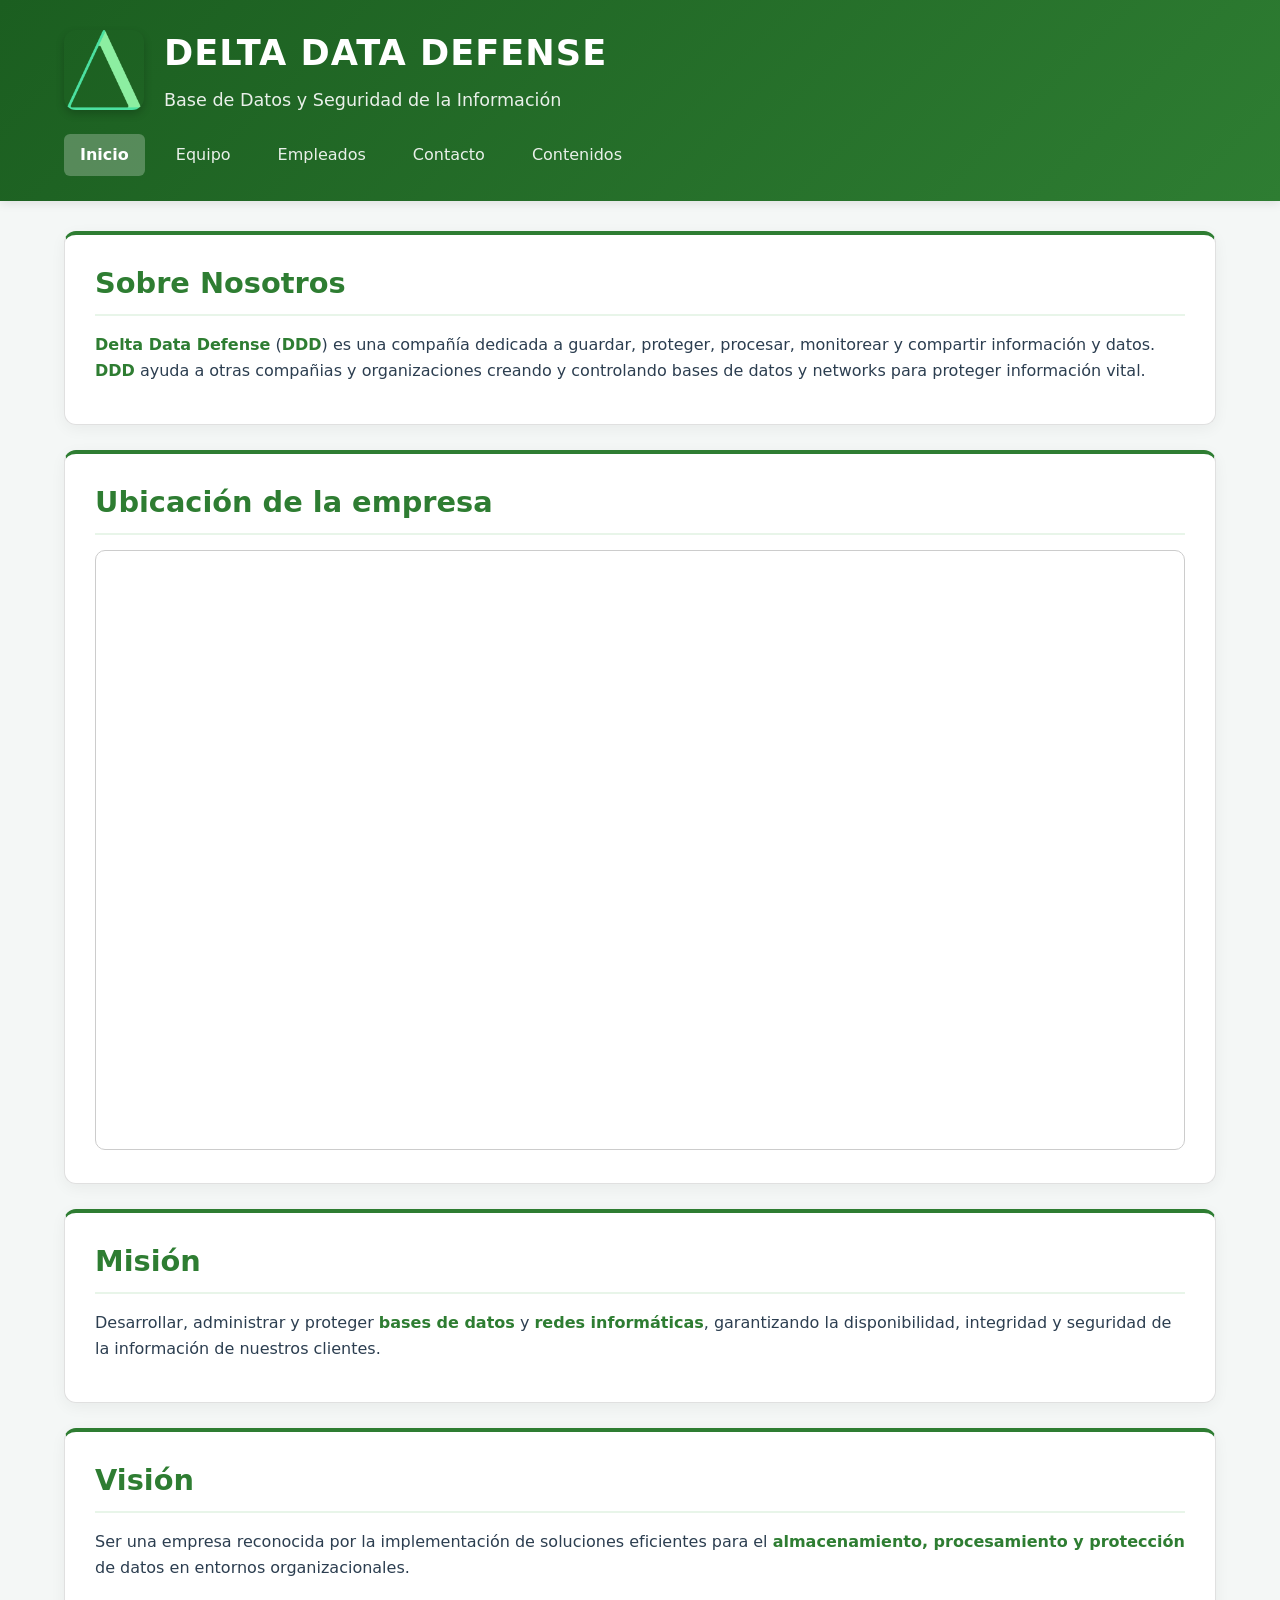
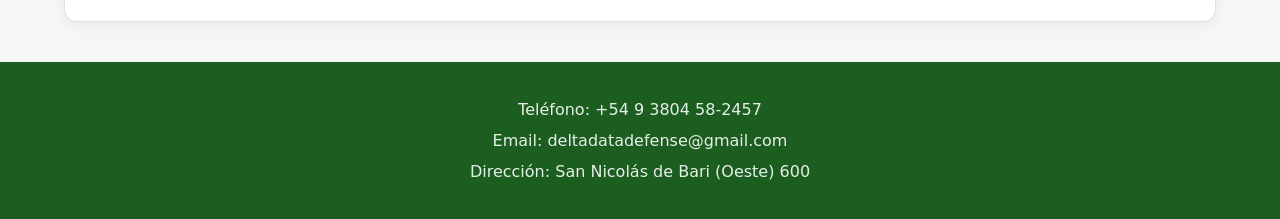
<file: index.html>
<!DOCTYPE html>
<html lang="es">
<head>
    <meta charset="UTF-8">
    <title>Delta Data Defense</title>
    <link rel="icon" href="img/delta.png">
    <link rel="stylesheet" href="estilos.css">
    <script src="script.js"></script>
</head>
<body>
    <header>
        <div class="contenedor-header">
            <img src="img/delta.png" class="logo">
            <div>
                <h1>DELTA DATA DEFENSE</h1>
                <p>Base de Datos y Seguridad de la Información</p>
            </div>
        </div>
        <nav>
            <a href="index.html">Inicio</a>
            <a href="equipo.html">Equipo</a>
            <a href="empleados.html">Empleados</a>
            <a href="contacto.html">Contacto</a>
            <a href="contenidos.html">Contenidos</a>
        </nav>
    </header>
    <main>
        <section class="caja1">
            <h2>Sobre Nosotros</h2>
            <p>
                <b>Delta Data Defense</b> (<b>DDD</b>) es una compañía dedicada a guardar, proteger, procesar, monitorear y compartir información y datos. <b>DDD</b> ayuda a otras compañias y organizaciones creando y controlando bases de datos y networks para proteger información vital.
            </p>
        </section>
        <section class="caja1">
            <h2>Ubicación de la empresa</h2>
            <iframe src="https://www.google.com/maps/embed?pb=!1m18!1m12!1m3!1d3487.6715104443425!2d-66.86016752445839!3d-29.410978575276326!2m3!1f0!2f0!3f0!3m2!1i1024!2i768!4f13.1!3m3!1m2!1s0x942cfcb1fae923e1%3A0x7d6a54f0a2d48074!2sSan%20Nicol%C3%A1s%20de%20Bari%20Oeste%20600%2C%20F5300%20La%20Rioja!5e0!3m2!1ses!2sar!4v1711000000000!5m2!1ses!2sar" width="100%" height="600"  style="border:1px solid #ccc; border-radius:10px;"></iframe>
        </section>
        <section class="caja1">
            <h2>Misión</h2>
            <p>
                Desarrollar, administrar y proteger <b>bases de datos</b> y <b>redes informáticas</b>, garantizando la disponibilidad, integridad y seguridad de la información de nuestros clientes.
            </p>
        </section>
        <section class="caja1">
            <h2>Visión</h2>
            <p>
                Ser una empresa reconocida por la implementación de soluciones eficientes para el <b>almacenamiento, procesamiento y protección</b> de datos en entornos organizacionales.
            </p>
        </section>
    </main>
    <footer>
        <p>Teléfono: +54 9 3804 58-2457<p>
            <p>Email: deltadatadefense@gmail.com</p>
            <p>Dirección: San Nicolás de Bari (Oeste) 600</p>
        </footer>
    </body>
</html>
</file>
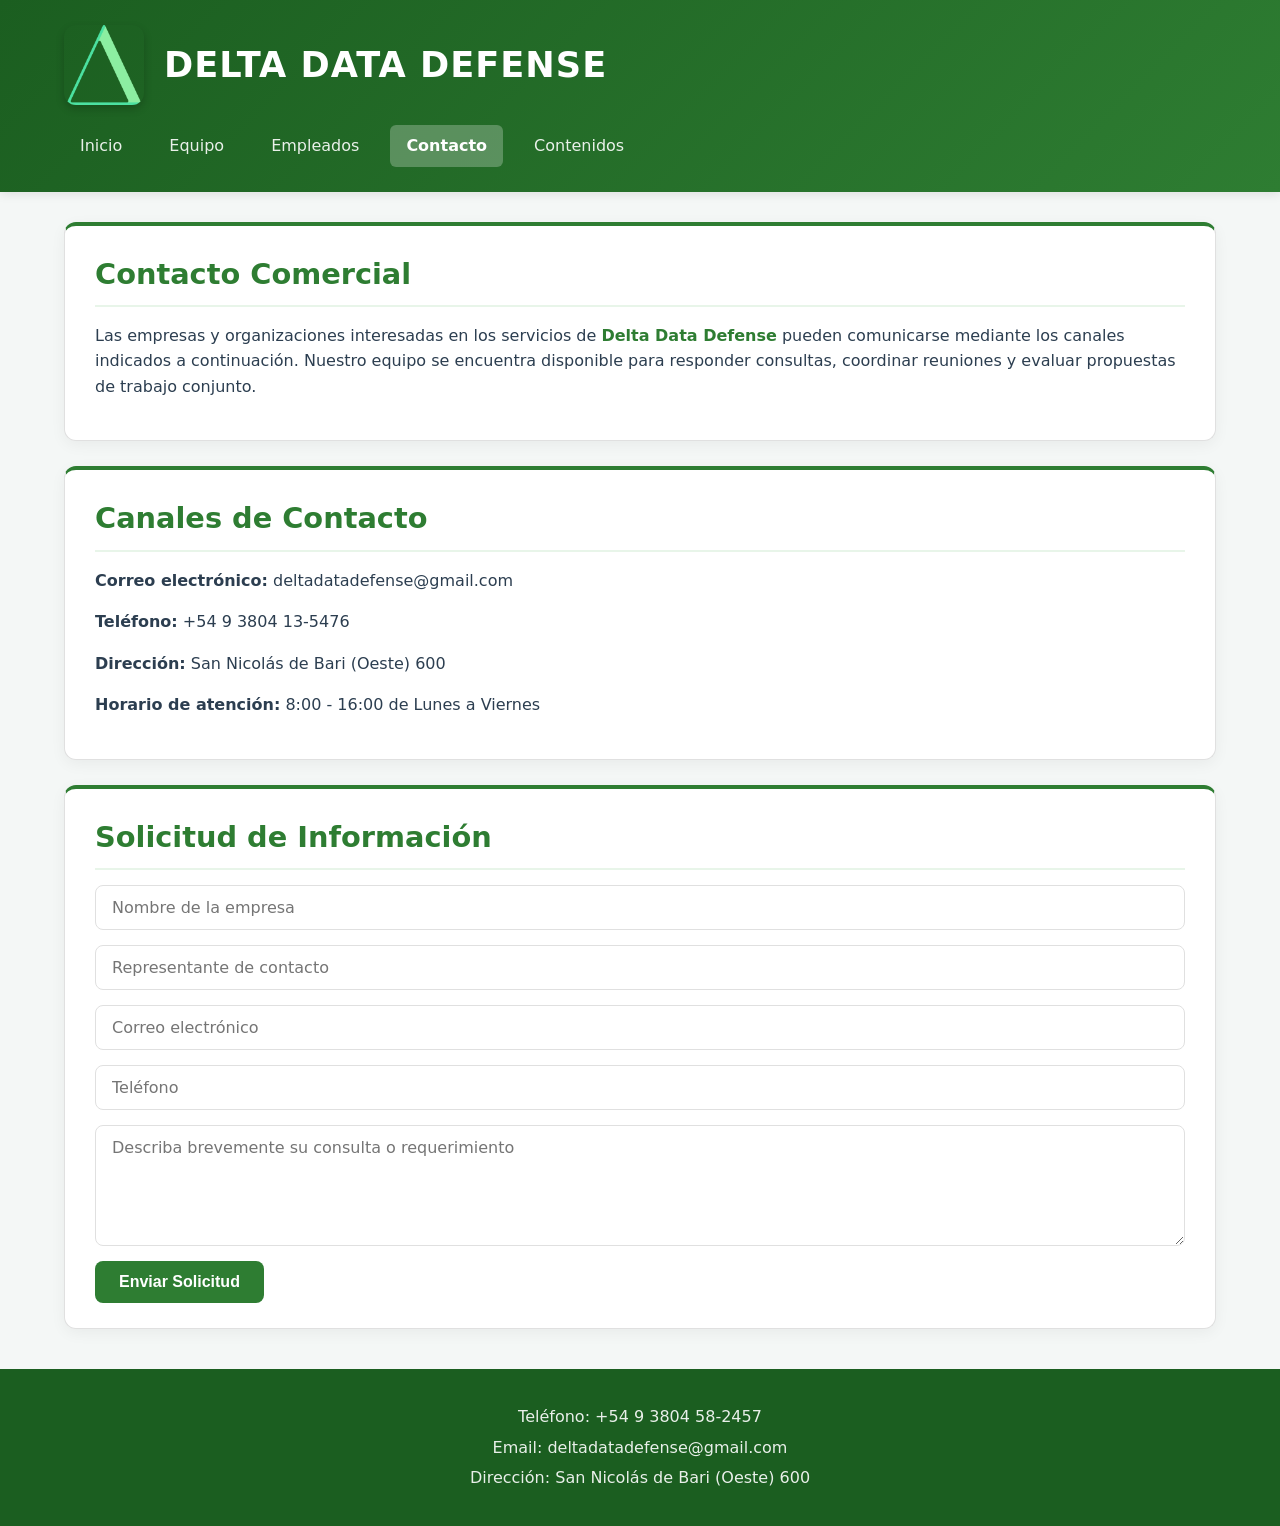
<file: contacto.html>
<!DOCTYPE html>
<html lang="es">
<head>
    <meta charset="UTF-8">
    <title>Contacto</title>
    <link rel="icon" href="img/delta.png">
    <link rel="stylesheet" href="estilos.css">
    <script src="script.js"></script>
</head>
<body>
    <header>
        <div class="contenedor-header">
            <img src="img/delta.png"  class="logo">
            <div>
                <h1>DELTA DATA DEFENSE</h1>
            </div>
        </div>
        <nav>
            <a href="index.html">Inicio</a>
            <a href="equipo.html">Equipo</a>
            <a href="empleados.html">Empleados</a>
            <a href="contacto.html">Contacto</a>
            <a href="contenidos.html">Contenidos</a>
        </nav>
    </header>
    <main>
        <section class="caja1">
            <h2>Contacto Comercial</h2>
            <p>
                Las empresas y organizaciones interesadas en los servicios de <b>Delta Data Defense</b> pueden comunicarse mediante los canales indicados a continuación. Nuestro equipo se encuentra disponible para responder consultas, coordinar reuniones y evaluar propuestas de trabajo conjunto.
            </p>
        </section>
        <section class="caja1">
            <h2>Canales de Contacto</h2>
            <p><strong>Correo electrónico:</strong> deltadatadefense@gmail.com</p>
            <p><strong>Teléfono:</strong> +54 9 3804 13-5476</p>
            <p><strong>Dirección:</strong> San Nicolás de Bari (Oeste) 600</p>
            <p><strong>Horario de atención:</strong> 8:00 - 16:00 de Lunes a Viernes</p>
        </section>
        <section class="caja1">
            <h2>Solicitud de Información</h2>
            <form>
                <input type="text" placeholder="Nombre de la empresa">
                <input type="text" placeholder="Representante de contacto">
                <input type="email" placeholder="Correo electrónico">
                <input type="tel" placeholder="Teléfono">
                <textarea rows="5" placeholder="Describa brevemente su consulta o requerimiento"></textarea>
                <button type="submit">Enviar Solicitud</button>
            </form>
        </section>
    </main>
    <footer>
       <p>Teléfono: +54 9 3804 58-2457</p>
            <p>Email: deltadatadefense@gmail.com</p>
            <p>Dirección: San Nicolás de Bari (Oeste) 600</p>
        </footer>
    </body>
</html>
</file>
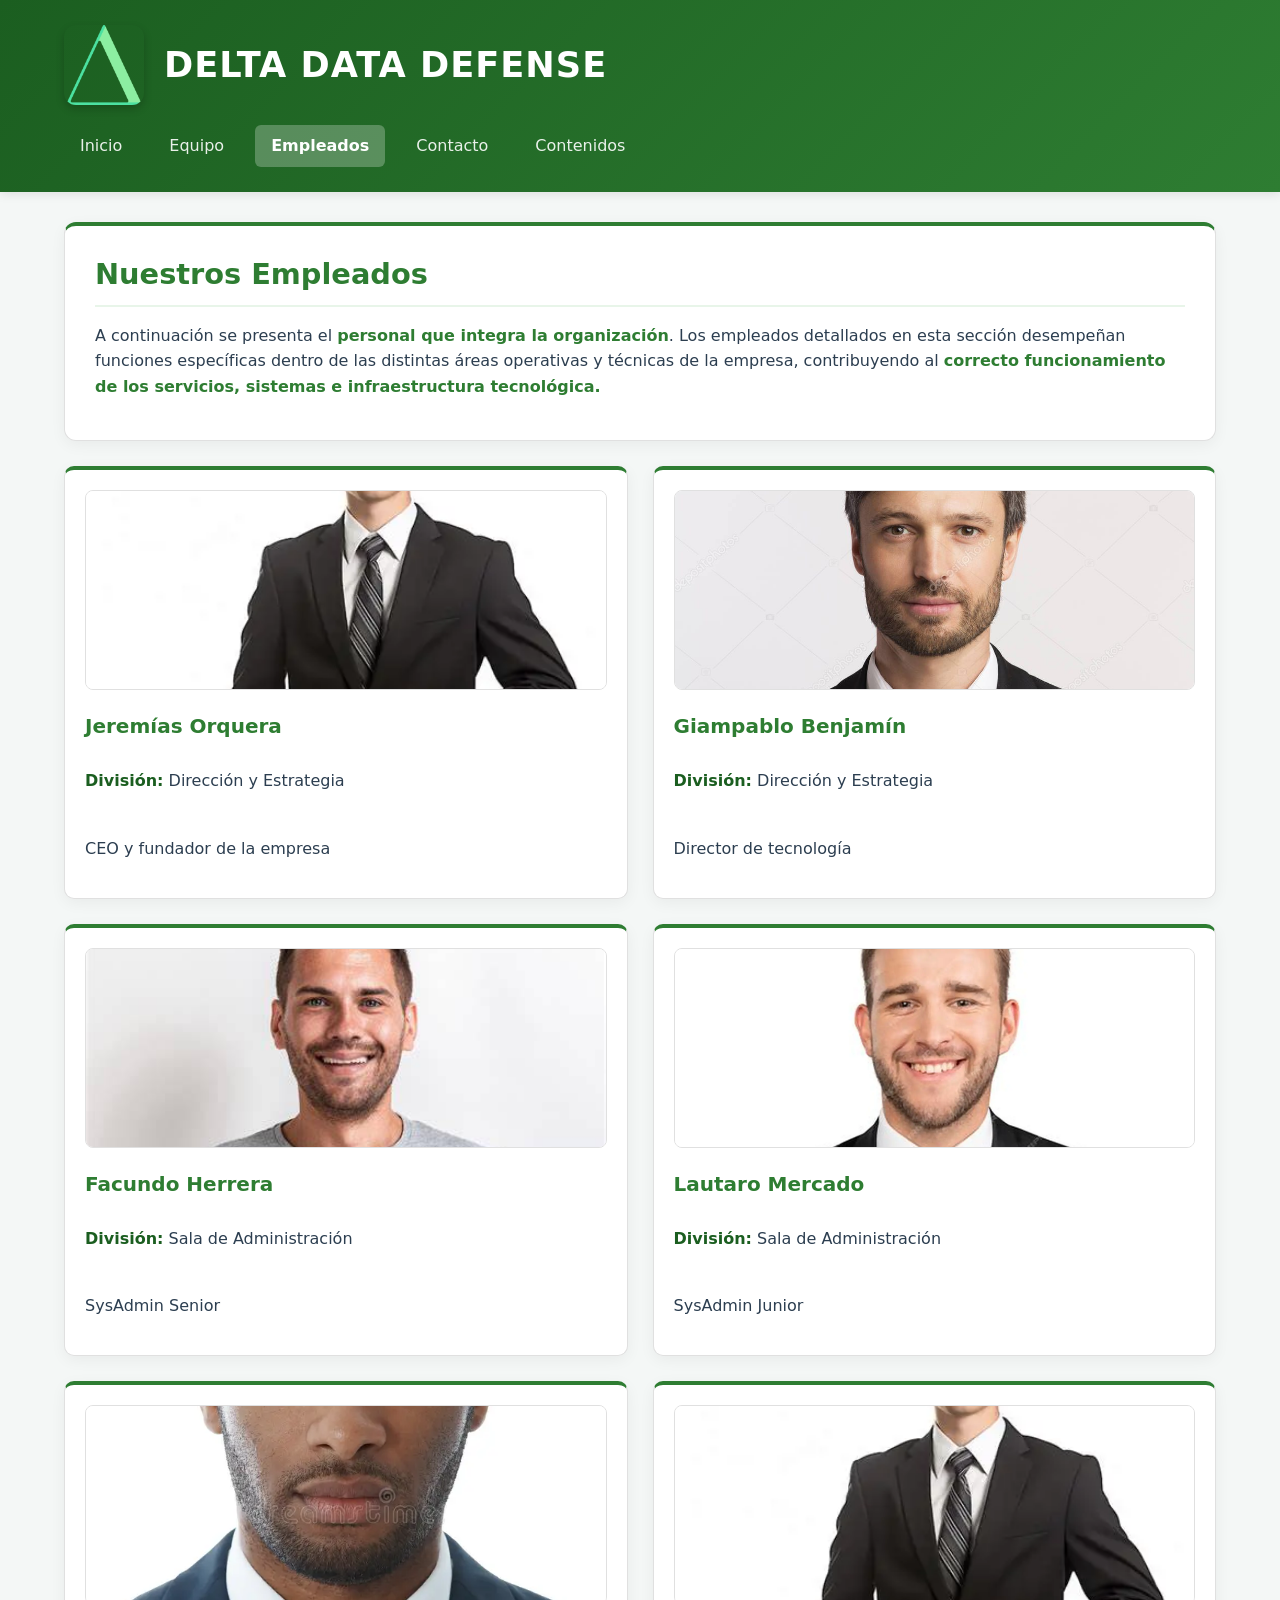
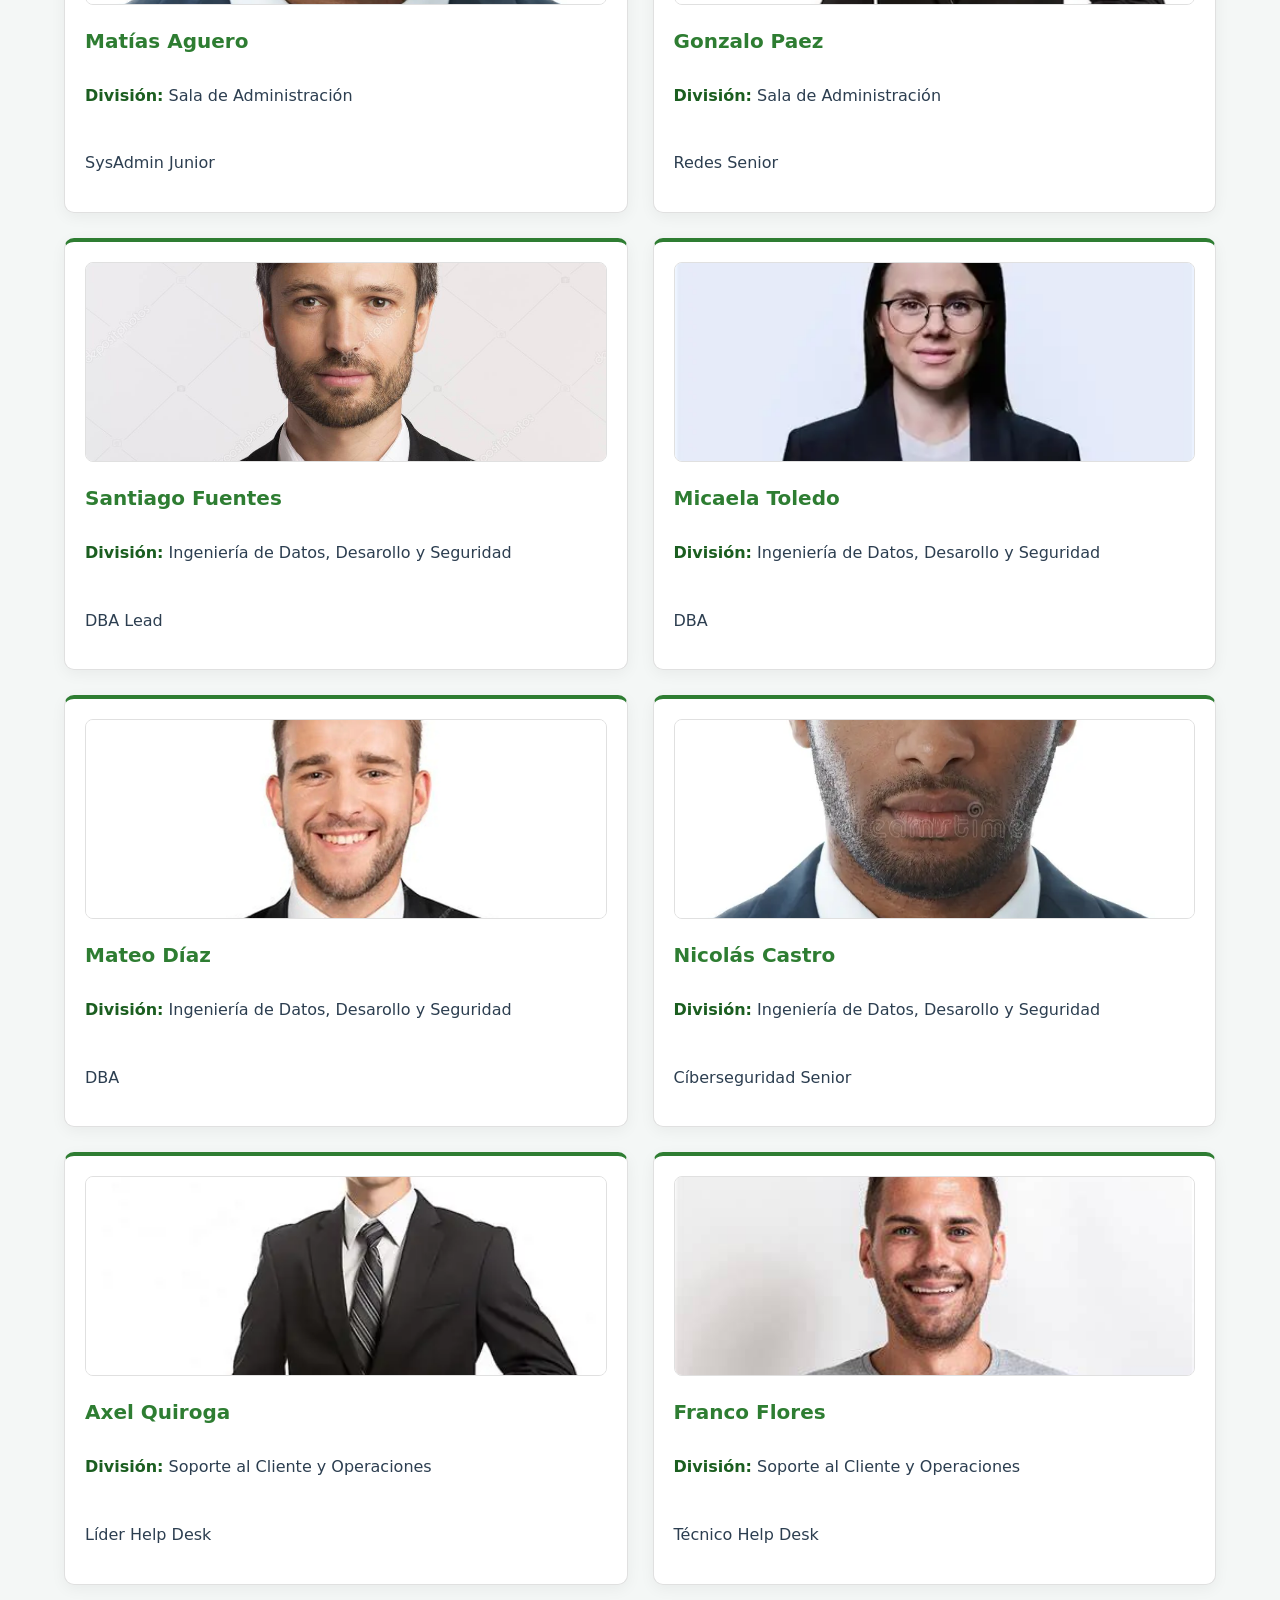
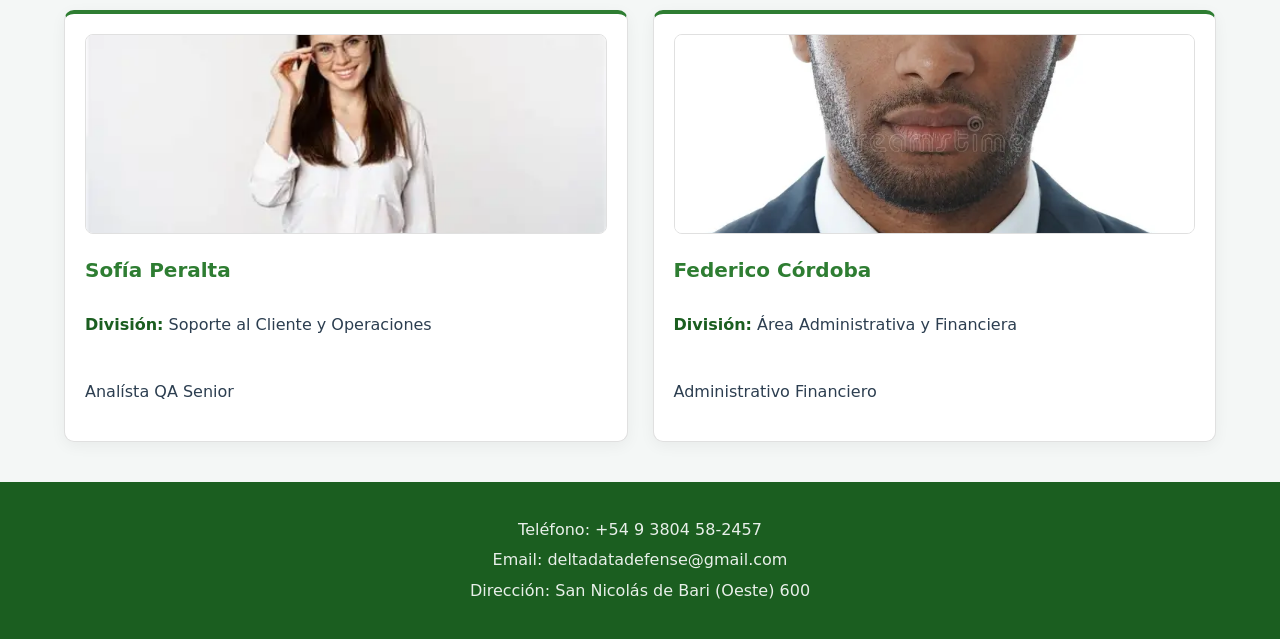
<file: empleados.html>
<!DOCTYPE html>
<html lang="es">
<head>
    <meta charset="UTF-8">
    <title>Empleados</title>
    <link rel="icon" href="img/delta.png">
    <link rel="stylesheet" href="estilos.css">
    <script src="script.js"></script>
    <script src="script.js"></script>
</head>
<body>
    <header>
        <div class="contenedor-header">
            <img src="img/delta.png" alt="Logo" class="logo">
            <div>
                <h1>DELTA DATA DEFENSE</h1>
            </div>
        </div>
        <nav>
            <a href="index.html">Inicio</a>
            <a href="equipo.html">Equipo</a>
            <a href="empleados.html">Empleados</a>
            <a href="contacto.html">Contacto</a>
            <a href="contenidos.html">Contenidos</a>
        </nav>
    </header>
    <main>
        <section class="caja1">
            <h2>Nuestros Empleados</h2>
            <p>
                A continuación se presenta el <b>personal que integra la organización</b>. Los empleados detallados en esta sección desempeñan funciones específicas dentro de las distintas áreas operativas y técnicas de la empresa, contribuyendo al <b>correcto funcionamiento de los servicios, sistemas e infraestructura tecnológica.</b>
            </p>
        </section>
        <section class="caja2">
            <img src="img/empleado1.webp">
            <h3>Jeremías Orquera</h3>
            <p><strong>División:</strong> Dirección y Estrategia</p>
            <p>
                CEO y fundador de la empresa
            </p>
        </section>
        <section class="caja2">
            <img src="img/empleado3.jpg">
            <h3>Giampablo Benjamín</h3>
            <p><strong>División:</strong> Dirección y Estrategia</p>
            <p>
                Director de tecnología
            </p>
        </section>
        <section class="caja2">
            <img src="img/empleado2.jpg">
            <h3>Facundo Herrera</h3>
            <p><strong>División:</strong> Sala de Administración</p>
            <p>
                SysAdmin Senior
            </p>
        </section>
        <section class="caja2">
            <img src="img/empleado4.webp">
            <h3>Lautaro Mercado</h3>
            <p><strong>División:</strong> Sala de Administración</p>
            <p>
                SysAdmin Junior
            </p>
        </section>
        <section class="caja2">
            <img src="img/empleado5.webp">
            <h3>Matías Aguero</h3>
            <p><strong>División:</strong> Sala de Administración</p>
            <p>
                SysAdmin Junior
            </p>
        </section>
        <section class="caja2">
            <img src="img/empleado1.webp">
            <h3>Gonzalo Paez</h3>
            <p><strong>División:</strong> Sala de Administración</p>
            <p>
                Redes Senior
            </p>
        </section>
        <section class="caja2">
            <img src="img/empleado3.jpg">
            <h3>Santiago Fuentes</h3>
            <p><strong>División:</strong> Ingeniería de Datos, Desarollo y Seguridad</p>
            <p>
                DBA Lead
            </p>
        </section>
        <section class="caja2">
            <img src="img/empleada1.webp">
            <h3>Micaela Toledo</h3>
            <p><strong>División:</strong> Ingeniería de Datos, Desarollo y Seguridad</p>
            <p>
                DBA
            </p>
        </section>
        <section class="caja2">
            <img src="img/empleado4.webp">
            <h3>Mateo Díaz</h3>
            <p><strong>División:</strong> Ingeniería de Datos, Desarollo y Seguridad</p>
            <p>
                DBA
            </p>
        </section>
        <section class="caja2">
            <img src="img/empleado5.webp">
            <h3>Nicolás Castro</h3>
            <p><strong>División:</strong> Ingeniería de Datos, Desarollo y Seguridad</p>
            <p>
                Cíberseguridad Senior
            </p>
        </section>
        <section class="caja2">
            <img src="img/empleado1.webp">
            <h3>Axel Quiroga</h3>
            <p><strong>División:</strong> Soporte al Cliente y Operaciones</p>
            <p>
                Líder Help Desk
            </p>
        </section>
        <section class="caja2">
            <img src="img/empleado2.jpg">
            <h3>Franco Flores</h3>
            <p><strong>División:</strong> Soporte al Cliente y Operaciones</p>
            <p>
                Técnico Help Desk
            </p>
        </section>
        <section class="caja2">
            <img src="img/empleada2.webp">
            <h3>Sofía Peralta</h3>
            <p><strong>División:</strong> Soporte al Cliente y Operaciones</p>
            <p>
                Analísta QA Senior
            </p>
        </section>
        <section class="caja2">
            <img src="img/empleado5.webp">
            <h3>Federico Córdoba</h3>
            <p><strong>División:</strong> Área Administrativa y Financiera</p>
            <p>
                Administrativo Financiero
            </p>
        </section>
    </main>
    <footer>
        <p>Teléfono: +54 9 3804 58-2457</p>
            <p>Email: deltadatadefense@gmail.com</p>
            <p>Dirección: San Nicolás de Bari (Oeste) 600</p>
        </footer>
    </body>
</html>
</file>
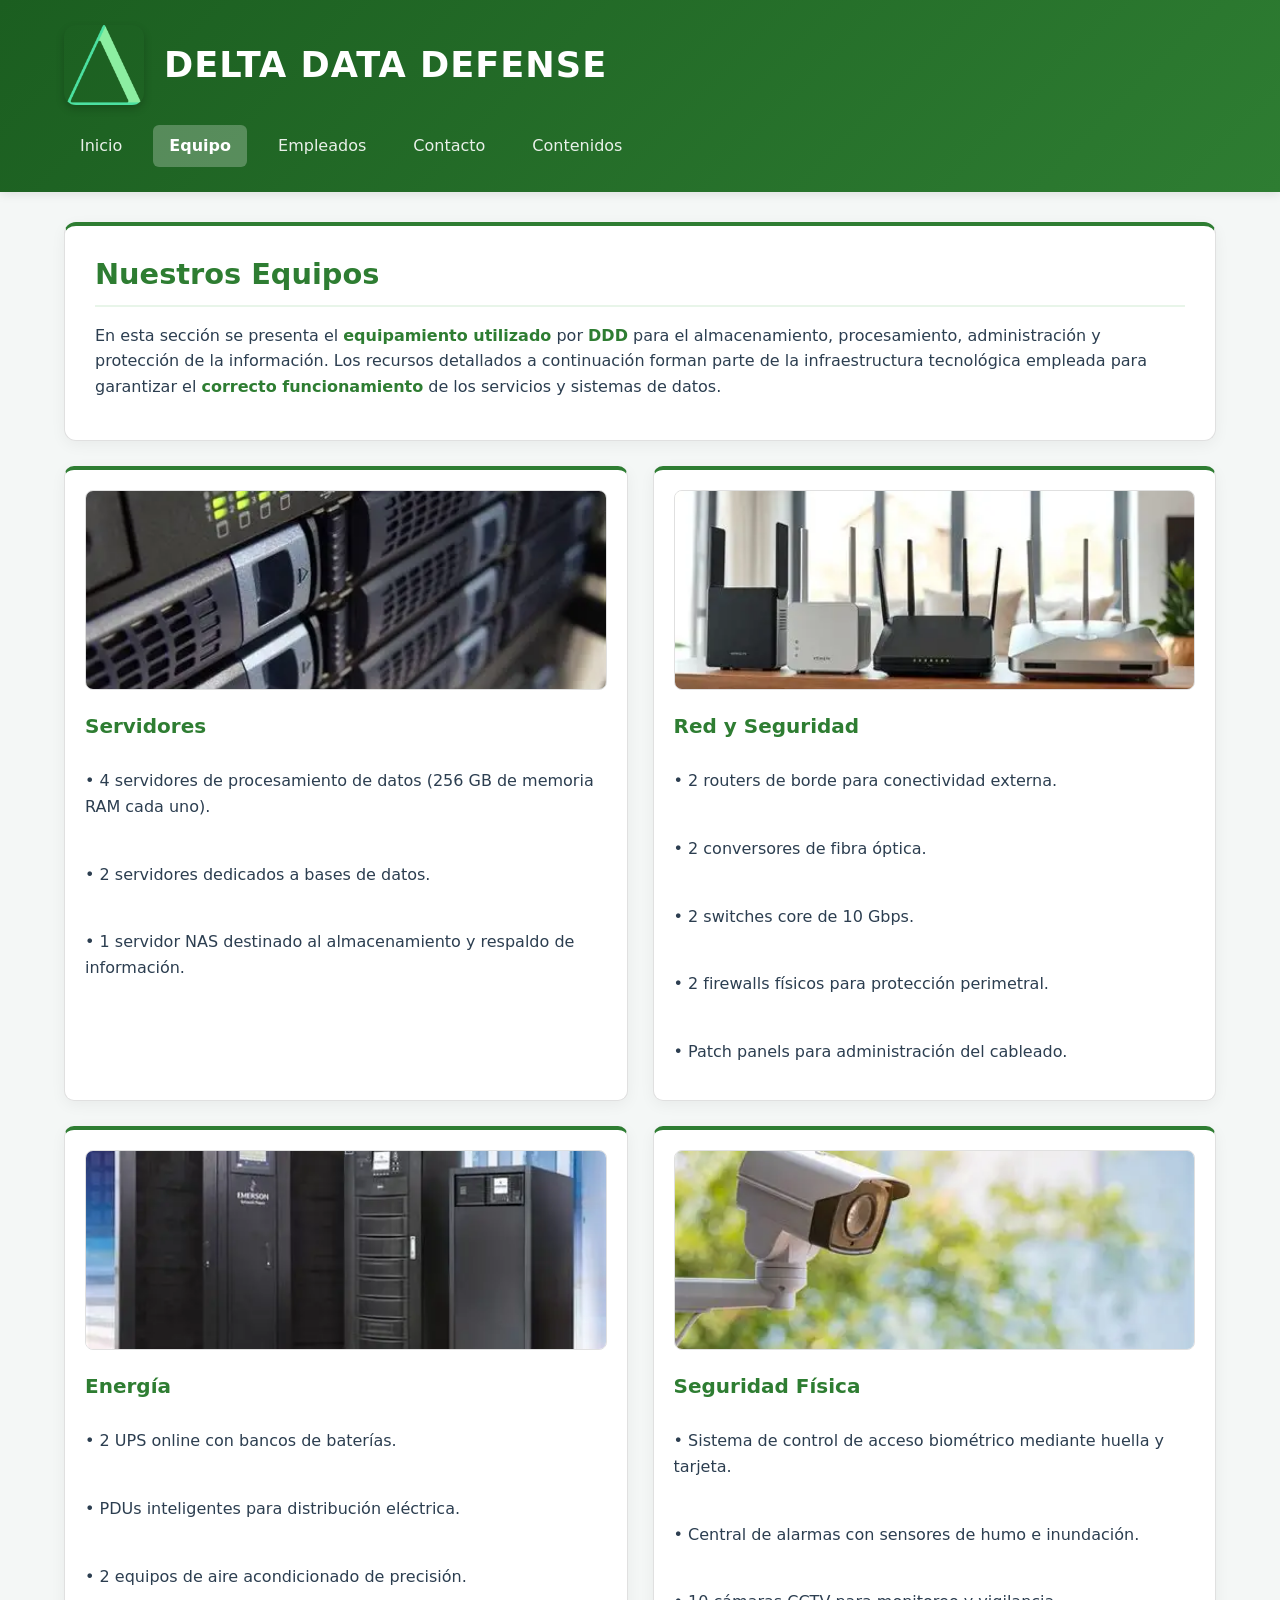
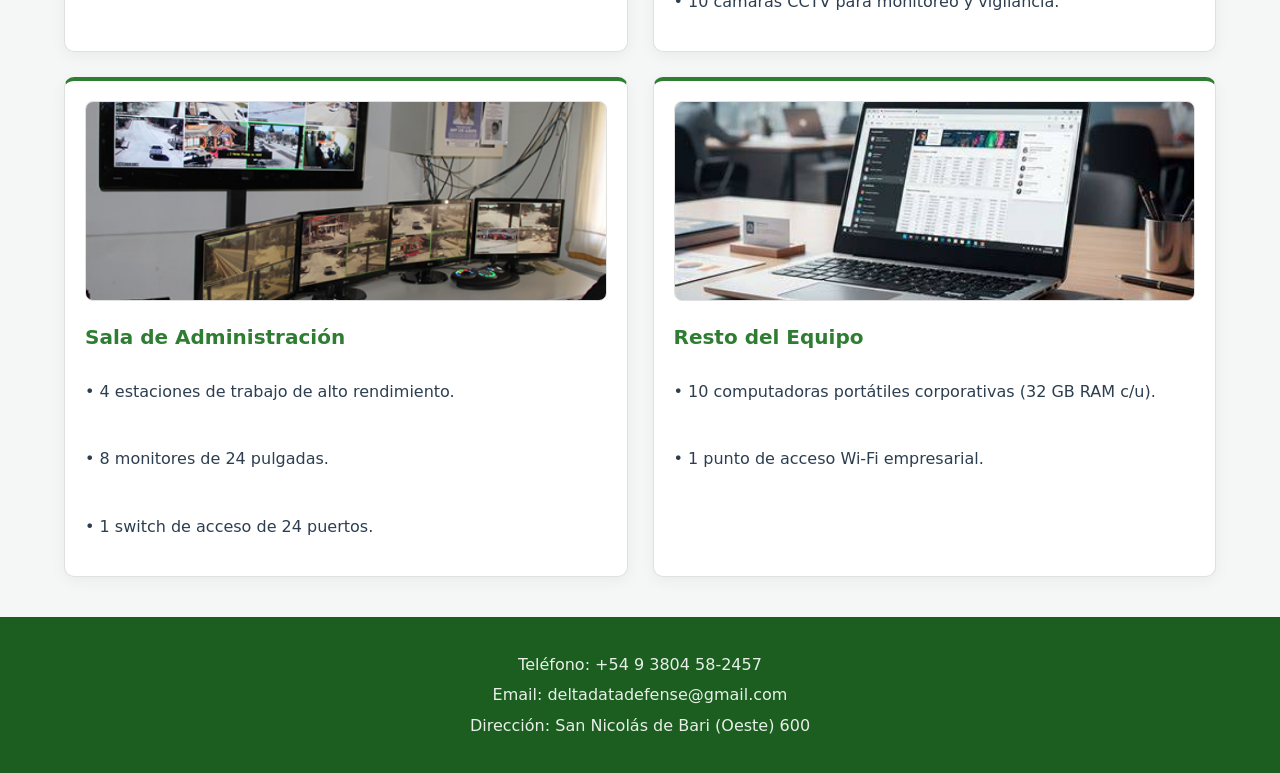
<file: equipo.html>
<!DOCTYPE html>
<html lang="es">
<head>
    <meta charset="UTF-8">
    <title>Equipo</title>
    <link rel="icon" href="img/delta.png">
    <link rel="stylesheet" href="estilos.css">
    <script src="script.js"></script>
</head>
<body>
    <header>
        <div class="contenedor-header">
            <img src="img/delta.png" class="logo">
            <div>
                <h1>DELTA DATA DEFENSE</h1>
            </div>
        </div>
        <nav>
            <a href="index.html">Inicio</a>
            <a href="equipo.html">Equipo</a>
            <a href="empleados.html">Empleados</a>
            <a href="contacto.html">Contacto</a>
            <a href="contenidos.html">Contenidos</a>
        </nav>
    </header>
    <main>
        <section class="caja1">
            <h2>Nuestros Equipos</h2>
            <p>
                En esta sección se presenta el <b>equipamiento utilizado</b> por <b>DDD</b> para el almacenamiento, procesamiento, administración y protección de la información. Los recursos detallados a continuación forman parte de la infraestructura tecnológica empleada para garantizar el <b>correcto funcionamiento</b> de los servicios y sistemas de datos.
            </p>
        </section>
        <section class="caja2">
            <img src="img/servidores.webp" class="foto">
            <h3>Servidores</h3>
            <p>• 4 servidores de procesamiento de datos (256 GB de memoria RAM cada uno).</p>
            <p>• 2 servidores dedicados a bases de datos.</p>
            <p>• 1 servidor NAS destinado al almacenamiento y respaldo de información.</p>
        </section>
        <section class="caja2">
            <img src="img/redyseguridad.webp" class="foto">
            <h3>Red y Seguridad</h3>
            <p>• 2 routers de borde para conectividad externa.</p>
            <p>• 2 conversores de fibra óptica.</p>
            <p>• 2 switches core de 10 Gbps.</p>
            <p>• 2 firewalls físicos para protección perimetral.</p>
            <p>• Patch panels para administración del cableado.</p>
        </section>
        <section class="caja2">
            <img src="img/energia.webp" class="foto">
            <h3>Energía</h3>
            <p>• 2 UPS online con bancos de baterías.</p>
            <p>• PDUs inteligentes para distribución eléctrica.</p>
            <p>• 2 equipos de aire acondicionado de precisión.</p>
        </section>
        <section class="caja2">
            <img src="img/seguridadfisica.webp" class="foto">
            <h3>Seguridad Física</h3>
            <p>• Sistema de control de acceso biométrico mediante huella y tarjeta.</p>
            <p>• Central de alarmas con sensores de humo e inundación.</p>
            <p>• 10 cámaras CCTV para monitoreo y vigilancia.</p>
        </section>
        <section class="caja2">
            <img src="img/saladeadministracion.jpg" class="foto">
            <h3>Sala de Administración</h3>
            <p>• 4 estaciones de trabajo de alto rendimiento.</p>
            <p>• 8 monitores de 24 pulgadas.</p>
            <p>• 1 switch de acceso de 24 puertos.</p>
        </section>
        <section class="caja2">
            <img src="img/restodelequipo.jpg" class="foto">
            <h3>Resto del Equipo</h3>
            <p>• 10 computadoras portátiles corporativas (32 GB RAM c/u).</p>
            <p>• 1 punto de acceso Wi-Fi empresarial.</p>
        </section>
    </main>
    <footer>
        <p>Teléfono: +54 9 3804 58-2457<p>
            <p>Email: deltadatadefense@gmail.com</p>
            <p>Dirección: San Nicolás de Bari (Oeste) 600</p>
        </footer>
    </body>
</html>
</file>
<file: estilos.css>
:root {
    --verde-principal: #2E7D32;
    --verde-hover: #388E3C;
    --verde-oscuro: #1B5E20;
    --verde-suave: #e8f5e9;
    --gris-fondo: #f4f7f6;
    --gris-borde: #e0e0e0;
    --texto-principal: #2c3e50;
    --texto-secundario: #546e7a;
    --sombra-card: 0 4px 15px rgba(0, 0, 0, 0.05);
    --sombra-hover: 0 8px 25px rgba(46, 125, 50, 0.15);
}

* {
    box-sizing: border-box;
}

body {
    font-family: 'Segoe UI', system-ui, -apple-system, sans-serif;
    font-size: 16px;
    line-height: 1.6;
    background-color: var(--gris-fondo);
    color: var(--texto-principal);
    margin: 0;
    padding: 0;
}

main b {
    color: var(--verde-principal);
}

/* Header & Navegación */
header {
    background: linear-gradient(135deg, var(--verde-oscuro) 0%, var(--verde-principal) 100%);
    color: white;
    padding: 25px 5%;
    box-shadow: 0 2px 10px rgba(0,0,0,0.1);
}

.contenedor-header {
    display: flex;
    align-items: center;
    gap: 20px;
    max-width: 1200px;
    margin: 0 auto;
}

.contenedor-header h1 {
    margin: 0;
    font-size: 2.2rem;
    letter-spacing: 1px;
}

.contenedor-header p {
    margin: 5px 0 0 0;
    opacity: 0.9;
    font-size: 1.1rem;
}

.logo {
    width: 80px;
    height: 80px;
    border-radius: 12px;
    object-fit: cover;
    box-shadow: 0 4px 8px rgba(0,0,0,0.2);
}

nav {
    max-width: 1200px;
    margin: 20px auto 0 auto;
    display: flex;
    gap: 15px;
    flex-wrap: wrap;
}

nav a {
    color: rgba(255, 255, 255, 0.9);
    text-decoration: none;
    padding: 8px 16px;
    border-radius: 6px;
    font-weight: 500;
    transition: all 0.25s ease;
}

nav a:hover {
    background-color: rgba(255, 255, 255, 0.15);
    color: white;
    text-decoration: none;
}

/* Estructura Principal */
main {
    width: 90%;
    max-width: 1200px;
    margin: 30px auto;
    display: flex;
    flex-direction: column;
    gap: 25px;
}

/* Cajas Generales y Contenedores */
section {
    background-color: white;
    padding: 25px 30px;
    border-radius: 12px;
    box-shadow: var(--sombra-card);
    transition: transform 0.2s ease, box-shadow 0.2s ease;
}

.caja1 {
    border: 1px solid var(--gris-borde);
    border-top: 4px solid var(--verde-principal);
    background: white;
}

.caja1 h2 {
    color: var(--verde-principal);
    font-size: 1.8rem;
    margin-top: 0;
    margin-bottom: 15px;
    border-bottom: 2px solid var(--verde-suave);
    padding-bottom: 8px;
}

.caja1 h3 {
    color: var(--verde-oscuro);
    font-size: 1.3rem;
    margin-top: 20px;
}

.caja1 img {
    border: 2px solid var(--gris-borde);
    border-radius: 8px;
    max-width: 100%;
    height: auto;
}

/* Modificaciones de Grilla para Tarjetas de Empleados y Equipos */
main {
    display: grid;
    grid-template-columns: repeat(12, 1fr);
}

main > section {
    grid-column: span 12;
}

/* Conversión dinámica de caja2 y caja3 a tarjetas */
.caja2, .caja3, .caja3alt {
    grid-column: span 6;
    border: 1px solid var(--gris-borde);
    border-top: 4px solid var(--verde-principal);
    border-radius: 10px;
    padding: 20px;
    background: white;
    display: flex;
    flex-direction: column;
    gap: 10px;
    margin-bottom: 0;
}

@media (max-width: 768px) {
    .caja2, .caja3, .caja3alt {
        grid-column: span 12;
    }
}

.caja2:hover, .caja3:hover, .caja3alt:hover {
    transform: translateY(-3px);
    box-shadow: var(--sombra-hover);
}

.caja2 img, .caja3 img, .caja3alt img {
    width: 100%;
    height: 200px;
    object-fit: cover;
    border-radius: 8px;
    border: 1px solid var(--gris-borde);
    margin: 0 0 10px 0;
    float: none;
}

.caja2 h3, .caja3 b, .caja3alt b {
    color: var(--verde-principal);
    font-size: 1.25rem;
    margin: 0;
}

.caja2 strong {
    color: var(--verde-oscuro);
}

/* Formularios */
form {
    display: flex;
    flex-direction: column;
    gap: 15px;
}

input, textarea {
    padding: 12px 16px;
    border: 1px solid var(--gris-borde);
    border-radius: 8px;
    font-family: inherit;
    font-size: 1rem;
    outline: none;
    transition: border-color 0.2s, box-shadow 0.2s;
}

input:focus, textarea:focus {
    border-color: var(--verde-principal);
    box-shadow: 0 0 0 3px rgba(46, 125, 50, 0.15);
}

button {
    padding: 12px 24px;
    background-color: var(--verde-principal);
    color: white;
    border: none;
    border-radius: 8px;
    font-size: 1rem;
    font-weight: 600;
    cursor: pointer;
    transition: background-color 0.2s ease, transform 0.1s ease;
    align-self: flex-start;
}

button:hover {
    background-color: var(--verde-hover);
}

button:active {
    transform: scale(0.98);
}

/* Botón PDF / Documentos */
.btn-documento {
    display: inline-block;
    background-color: var(--verde-principal);
    color: white !important;
    text-decoration: none;
    padding: 10px 20px;
    border-radius: 8px;
    font-weight: 600;
    border: none !important;
    transition: background-color 0.2s ease;
}

.btn-documento:hover {
    background-color: var(--verde-hover);
}

/* Tablas */
.tabla {
    width: 100%;
    border-collapse: collapse;
    margin-top: 15px;
    overflow: hidden;
    border-radius: 8px;
    border: 1px solid var(--gris-borde);
}

.tabla thead {
    background-color: var(--verde-principal);
    color: white;
}

.tabla th {
    padding: 14px;
    text-align: left;
    font-weight: 600;
}

.tabla td {
    padding: 12px 14px;
    border-bottom: 1px solid var(--gris-borde);
    border-right: none;
}

.tabla tbody tr:nth-child(even) {
    background-color: #f8faf8;
}

/* Footer */
footer {
    background-color: var(--verde-oscuro);
    color: white;
    padding: 30px 20px;
    text-align: center;
    margin-top: 40px;
}

footer p {
    margin: 5px 0;
    opacity: 0.9;
}
</file>
